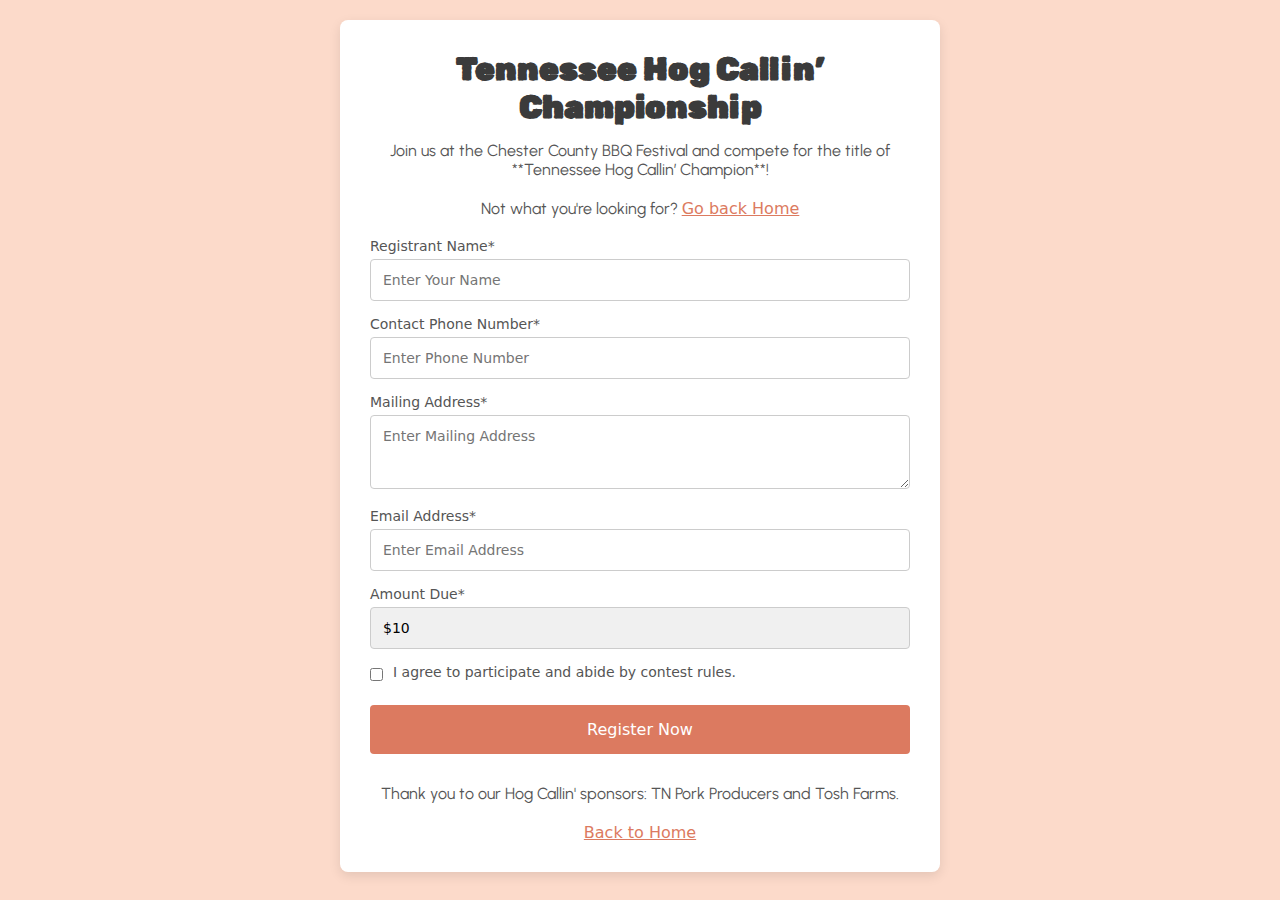
<file: Team Xanadu Project/callin-registration.html>
<!DOCTYPE html>
<html lang="en">
  <head>
    <meta charset="UTF-8" />
    <meta name="viewport" content="width=device-width, initial-scale=1.0" />
    <title>Tennessee Hog Callin’ Championship Registration</title>
    <link rel="stylesheet" href="styles.css">
    <link rel="preconnect" href="https://fonts.googleapis.com" />
    <link rel="preconnect" href="https://fonts.gstatic.com" crossorigin />
    <link
      href="https://fonts.googleapis.com/css2?family=Rubik+Dirt&family=Urbanist:ital,wght@0,100..900;1,100..900&display=swap"
      rel="stylesheet"
    />
    <link rel="icon" href="Icons/favicon.ico" type="image/x-icon">
  </head>
  <body class="registration-page" id="reg-page1">
    <div class="registration-container">

      <div class="form-info">
        <h1>Tennessee Hog Callin’ Championship</h1>
        <p>
          Join us at the Chester County BBQ Festival and compete for the title of
          **Tennessee Hog Callin’ Champion**!
        </p>
        <p>Not what you're looking for? <a href="index.html">Go back Home</a></p>
      </div>
    

      <form action="/submit-hog-call-registration" method="post">
        <label for="registrant-name">Registrant Name*</label>
        <input
          type="text"
          id="registrant-name"
          name="registrant_name"
          placeholder="Enter Your Name"
          required
        />

        <label for="contact-phone">Contact Phone Number*</label>
        <input
          type="tel"
          id="contact-phone"
          name="contact_phone"
          placeholder="Enter Phone Number"
          required
        />

        <label for="mailing-address">Mailing Address*</label>
        <textarea
          id="mailing-address"
          name="mailing_address"
          rows="3"
          placeholder="Enter Mailing Address"
          required
        ></textarea>

        <label for="email-address">Email Address*</label>
        <input
          type="email"
          id="email-address"
          name="email_address"
          placeholder="Enter Email Address"
          required
        />

        <label for="amount-due">Amount Due*</label>
        <input
          type="text"
          id="amount-due"
          name="amount_due"
          value="$10"
          readonly
        />

        <div class="checkbox-container">
          <input type="checkbox" id="agree-terms" name="agree_terms" required />
          <label for="agree-terms"
            >I agree to participate and abide by contest rules.</label
          >
        </div>

        <button type="submit">Register Now</button>
      </form>

      <div class="footer-note">
        <p>Thank you to our Hog Callin' sponsors: TN Pork Producers and Tosh Farms.</p>
        <a href="index.html">Back to Home</a>
      </div>

    </div>
  </body>
</html>
</file>
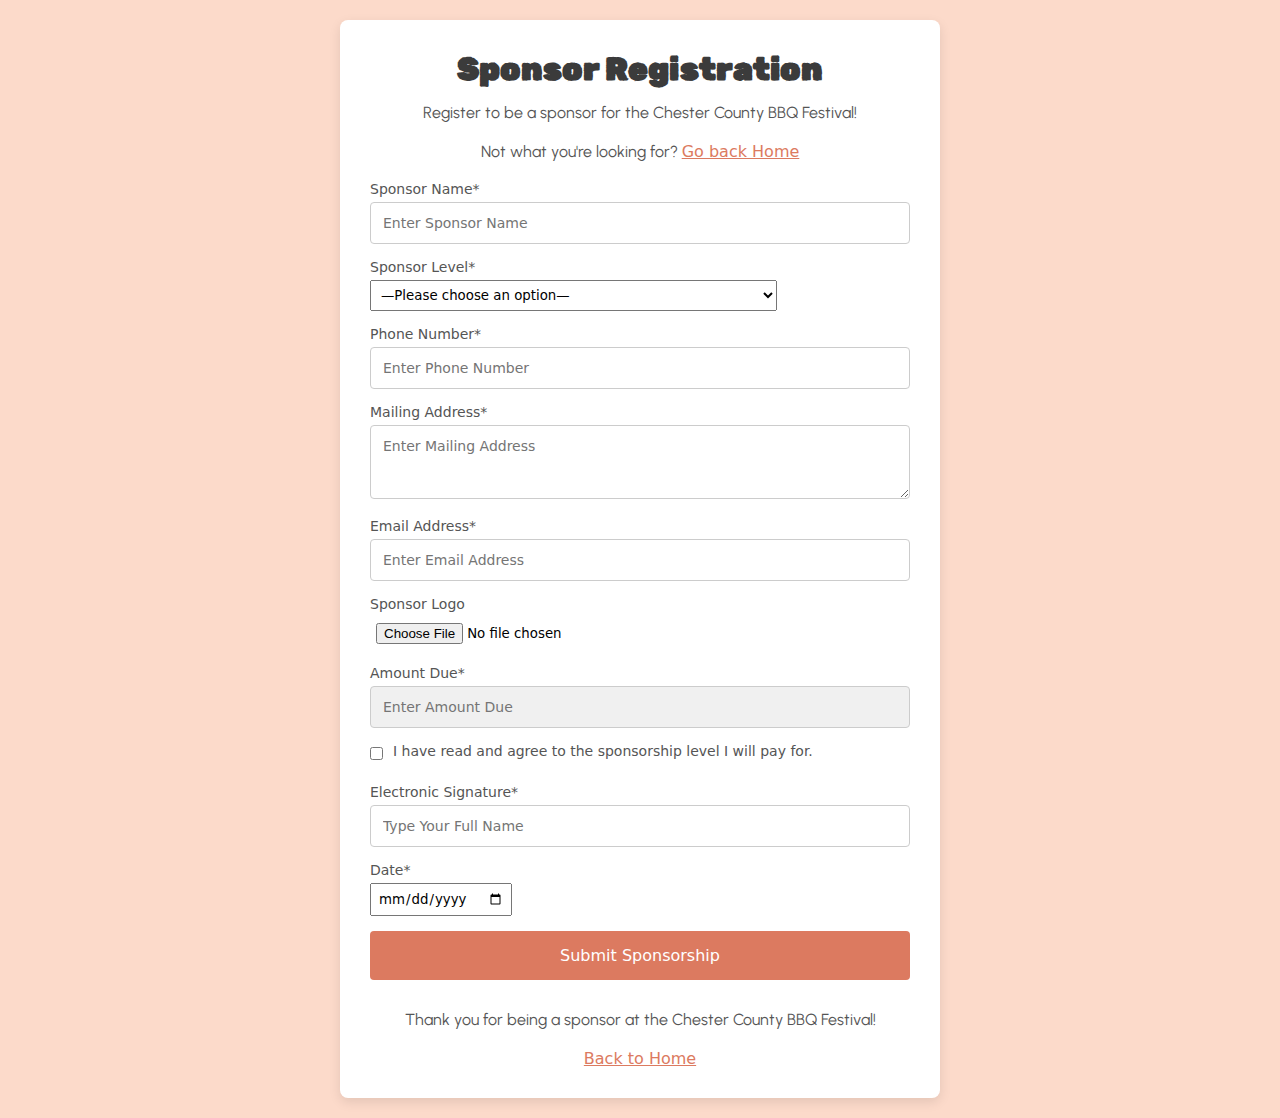
<file: Team Xanadu Project/sponsor-registration.html>
<!DOCTYPE html>
<html lang="en">
  <head>
    <meta charset="UTF-8" />
    <meta name="viewport" content="width=device-width, initial-scale=1.0" />
    <title>Sponsor Registration Form</title>
    <link rel="stylesheet" href="styles.css">
    <link rel="preconnect" href="https://fonts.googleapis.com" />
    <link rel="preconnect" href="https://fonts.gstatic.com" crossorigin />
    <link
      href="https://fonts.googleapis.com/css2?family=Rubik+Dirt&family=Urbanist:ital,wght@0,100..900;1,100..900&display=swap"
      rel="stylesheet"
    />
    <link rel="icon" href="Icons/favicon.ico" type="image/x-icon">
  </head>
  <body class="registration-page" id="reg-page3">
    <div class="registration-container">

      <div class="form-info">
        <h1>Sponsor Registration</h1>
        <p>
          Register to be a sponsor for the Chester County BBQ Festival!
        </p>
        <p>Not what you're looking for? <a href="index.html">Go back Home</a></p>
      </div>

      <form
        action="/submit-sponsor-registration"
        method="post"
        enctype="multipart/form-data"
      >
        <label for="sponsor-name">Sponsor Name*</label>
        <input
          type="text"
          id="sponsor-name"
          name="sponsor_name"
          placeholder="Enter Sponsor Name"
          required
        />

        <label for="sponsor-level">Sponsor Level*</label>
        <select id="sponsor-level" name="sponsor_level" required>
          <option value="" disabled selected>—Please choose an option—</option>
          <optgroup label="Festival Sponsors">
            <option value="grand_champion">$1000 - Grand Champion</option>
            <option value="blue_ribbon">$750 - Blue Ribbon</option>
            <option value="whole_hog">$500 - Whole Hog</option>
            <option value="pit_crew">$300 - Pit Crew</option>
          </optgroup>
          <optgroup label="Event Sponsors">
            <option value="eating_tent">$1000 - Public Eating Tent</option>
            <option value="car_show">$1000 - Swine and Shine Car Show</option>
            <option value="tractor_show">$500 - Antique Tractor Show</option>
            <option value="tailgate_zone">$500 - Gameday Tailgate Zone</option>
            <option value="cornhole">
              $500 - Hog Wild Cornhole Tournament
            </option>
            <option value="dunking_booth">
              $500 - Oink' N' Doink' Dunkin' Booth
            </option>
            <option value="touch_a_truck">
              $300 - First Responders Appreciation + Touch-A-Truck
            </option>
            <option value="little_pig_town">$300 - Little Pig Town</option>
            <option value="piglet_splash">
              $300 - Piglet Splash, Dash, and Roll
            </option>
            <option value="pedal_pull">
              $300 - Porky's Pedal Tractor Pull
            </option>
            <option value="princess_tea">
              $300 - Princess Tea + Super Hero Hangout
            </option>
          </optgroup>
        </select>

        <label for="contact-phone">Phone Number*</label>
        <input
          type="tel"
          id="contact-phone"
          name="contact_phone"
          placeholder="Enter Phone Number"
          required
        />

        <label for="mailing-address">Mailing Address*</label>
        <textarea
          id="mailing-address"
          name="mailing_address"
          rows="3"
          placeholder="Enter Mailing Address"
          required
        ></textarea>

        <label for="email-address">Email Address*</label>
        <input
          type="email"
          id="email-address"
          name="email_address"
          placeholder="Enter Email Address"
          required
        />

        <label for="sponsor-logo">Sponsor Logo</label>
        <input
          type="file"
          id="sponsor-logo"
          name="sponsor_logo"
          accept="image/*"
        />

        <label for="amount-due">Amount Due*</label>
        <input
          type="text"
          id="amount-due"
          name="amount_due"
          placeholder="Enter Amount Due"
          required
        />

        <div class="checkbox-container">
          <input type="checkbox" id="agree-terms" name="agree_terms" required />
          <label for="agree-terms"
            >I have read and agree to the sponsorship level I will pay
            for.</label
          >
        </div>

        <label for="signature">Electronic Signature*</label>
        <input
          type="text"
          id="signature"
          name="signature"
          placeholder="Type Your Full Name"
          required
        />

        <label for="registration-date">Date*</label>
        <input
          type="date"
          id="registration-date"
          name="registration_date"
          required
        />

        <button type="submit">Submit Sponsorship</button>

        <div class="footer-note">
          <p>Thank you for being a sponsor at the Chester County BBQ Festival!</p>
          <a href="index.html">Back to Home</a>
        </div>

      </form>
    </div>
  </body>
</html>
</file>
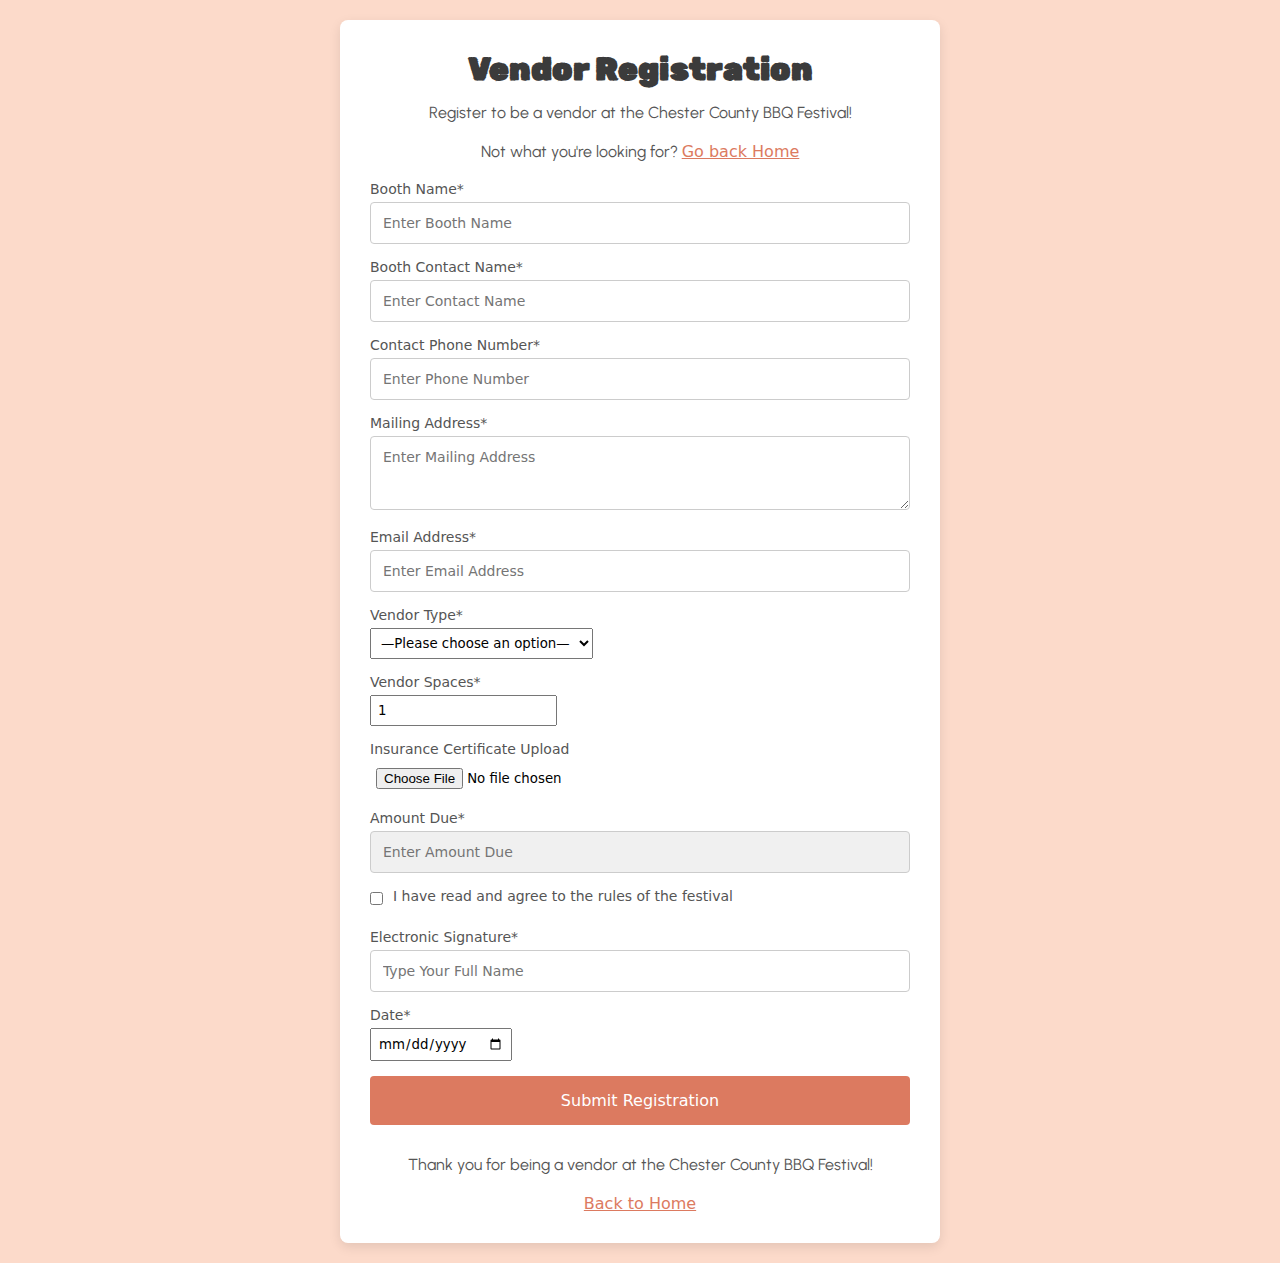
<file: Team Xanadu Project/vendor-registration.html>
<!DOCTYPE html>
<html lang="en">
  <head>
    <meta charset="UTF-8" />
    <meta name="viewport" content="width=device-width, initial-scale=1.0" />
    <title>Vendor Registration Form</title>
    <link rel="stylesheet" href="styles.css">
    <link rel="preconnect" href="https://fonts.googleapis.com" />
    <link rel="preconnect" href="https://fonts.gstatic.com" crossorigin />
    <link
      href="https://fonts.googleapis.com/css2?family=Rubik+Dirt&family=Urbanist:ital,wght@0,100..900;1,100..900&display=swap"
      rel="stylesheet"
    />
    <link rel="icon" href="Icons/favicon.ico" type="image/x-icon">
  </head>
  <body class="registration-page" id="reg-page2">
    <div class="registration-container">

      <div class="form-info">
        <h1>Vendor Registration</h1>
        <p>
          Register to be a vendor at the Chester County BBQ Festival!
        </p>
        <p>Not what you're looking for? <a href="index.html">Go back Home</a></p>
      </div>

      <form
        action="/submit-vendor-registration"
        method="post"
        enctype="multipart/form-data"
      >
        <label for="booth-name">Booth Name*</label>
        <input
          type="text"
          id="booth-name"
          name="booth_name"
          placeholder="Enter Booth Name"
          required
        />

        <label for="booth-contact">Booth Contact Name*</label>
        <input
          type="text"
          id="booth-contact"
          name="booth_contact"
          placeholder="Enter Contact Name"
          required
        />

        <label for="contact-phone">Contact Phone Number*</label>
        <input
          type="tel"
          id="contact-phone"
          name="contact_phone"
          placeholder="Enter Phone Number"
          required
        />

        <label for="mailing-address">Mailing Address*</label>
        <textarea
          id="mailing-address"
          name="mailing_address"
          rows="3"
          placeholder="Enter Mailing Address"
          required
        ></textarea>

        <label for="email-address">Email Address*</label>
        <input
          type="email"
          id="email-address"
          name="email_address"
          placeholder="Enter Email Address"
          required
        />

        <label for="vendor-type">Vendor Type*</label>
        <select id="vendor-type" name="vendor_type" required>
          <option value="" disabled selected>—Please choose an option—</option>
          <option value="food">Food</option>
          <option value="craft">Craft</option>
          <option value="service">Service</option>
        </select>

        <label for="vendor-spaces">Vendor Spaces*</label>
        <input
          type="number"
          id="vendor-spaces"
          name="vendor_spaces"
          min="1"
          value="1"
          required
        />

        <label for="insurance-upload">Insurance Certificate Upload</label>
        <input type="file" id="insurance-upload" name="insurance_certificate" />

        <label for="amount-due">Amount Due*</label>
        <input
          type="text"
          id="amount-due"
          name="amount_due"
          placeholder="Enter Amount Due"
          required
        />

        <div class="checkbox-container">
          <input type="checkbox" id="agree-rules" name="agree_rules" required />
          <label for="agree-rules"
            >I have read and agree to the rules of the festival</label
          >
        </div>

        <label for="signature">Electronic Signature*</label>
        <input
          type="text"
          id="signature"
          name="signature"
          placeholder="Type Your Full Name"
          required
        />

        <label for="registration-date">Date*</label>
        <input
          type="date"
          id="registration-date"
          name="registration_date"
          required
        />

        <button type="submit">Submit Registration</button>

        <div class="footer-note">
          <p>Thank you for being a vendor at the Chester County BBQ Festival!</p>
          <a href="index.html">Back to Home</a>
        </div>

      </form>
    </div>
  </body>
</html>
</file>
<file: Team Xanadu Project/styles.css>
:root {
  --terracotta: #fcdaca;
  --rust: #dc7a60;
  --dark-rust: #874b3a;
  --pig: #fcb09c;
  --dung: #9f6657;
  --dark-brown: #250902;
}

/* Universal Styles */
* {
  margin: 0;
  padding: 0;
  box-sizing: border-box;
  font-family: system-ui, -apple-system, sans-serif;
}

html {
  scroll-behavior: smooth;
}

body {
  background-color: var(--terracotta);
  font-family: "Cabin Sketch", sans-serif;
}

h1,
h2,
h3 {
  font-family: "Cabin Sketch", sans-serif;
  font-weight: 700;
}

/*  */
/* HOME */
/*  */

.header {
  width: 100%;
  background: rgba(0, 0, 0, 0.5);
  padding: 1rem;
  position: fixed;
  z-index: 10;
}

.mobile-header {
  display: none;
}

.nav-list {
  display: flex;
  justify-content: center;
  gap: 2rem;
  list-style: none;
}

.nav-list a {
  color: white;
  text-decoration: none;
  font-size: 1.1rem;
  text-transform: uppercase;
  letter-spacing: 0.5px;
}

.nav-list a:hover {
  color: var(--rust);
}

.banner {
  position: relative;
  width: 100%;
  height: 100vh;
  overflow: hidden;
}

.banner video.background {
  width: 100%;
  height: 100%;
  object-fit: cover;
}

.banner-content {
  position: absolute;
  top: 50%;
  left: 50%;
  transform: translate(-50%, -50%);
  text-align: center;
  color: white;
}

.logo {
  max-height: 75%;
  padding: 1rem;
}

.date {
  font-size: 3.5rem;
  margin-bottom: 1rem;
  letter-spacing: 2px;
  border-top: white 2px solid;
  border-bottom: white 2px solid;
  padding-block: 1rem;
  padding-inline: 0;
}

.tagline {
  font-size: 2rem;
  letter-spacing: 1px;
}

/*  */
/* SCHEDULE */
/*  */

.arrow-icon {
  display: none;
}

.schedule-grid {
  display: grid;
  gap: 1rem;
  margin: 1rem;
  grid-template-columns: repeat(1fr 1fr 1fr);
  grid-template-rows: repeat(1fr 1fr 1fr 1fr);
  grid-template-areas:
    "tuesday tuesday entertainment"
    "thursday thursday entertainment"
    "friday friday entertainment"
    "saturday saturday saturday";
}

.schedule-title {
  font-size: 4rem;
  margin-inline: 2rem;
  padding-top: 4rem;
}

.schedule-day {
  padding: 1.5rem;
}

.tuesday {
  background-color: var(--rust);
  grid-area: tuesday;
}

.thursday {
  background-color: var(--dung);
  grid-area: thursday;
}

.friday {
  background-color: var(--rust);
  grid-area: friday;
}

.saturday {
  background-color: var(--dung);
  grid-area: saturday;
}

.schedule-day h2 {
  font-size: 1.5rem;
  margin-bottom: 1rem;
}

.schedule-day h3 {
  font-size: 1.2rem;
  margin-top: 1rem;
  margin-bottom: 0.5rem;
}

.schedule-day p {
  margin-bottom: 1rem;
  line-height: 1.4;
}

.entertainment {
  background: var(--pig);
  grid-area: entertainment;
}

.entertainment h2 {
  font-size: 1.5rem;
  margin-bottom: 1rem;
}

.event {
  display: flex;
  gap: 1rem;
  margin-bottom: 1rem;
  align-items: center;
}

.event-time {
  flex: 0 0 80px;
  margin-right: 3rem;
  font-weight: bold;
}

.event-info {
  flex: 1;
}

/*  */
/* REGISTRATION */
/*  */

#registration {
  padding: 2rem;
}

#registration h1 {
  font-size: 4rem;
  padding-top: 2rem;
  padding-bottom: 1rem;
}

#registration-grid {
  display: grid;
  grid-template-columns: repeat();
  grid-template-rows: 1fr 1fr 1fr 1fr;
  gap: 1rem;
}

#registration a {
  text-decoration: none;
  position: relative;
  display: block;
}

.card {
  background-color: var(--rust);
  padding: 2rem;
  color: white;
  font-size: 25px;
  position: relative;
  overflow: hidden;
  transition: background-color 0.3s ease;
}

.card:hover {
  color: white;
}

.card::before {
  content: "";
  position: absolute;
  top: 0;
  left: 0;
  right: 0;
  bottom: 0;
  background: rgba(0, 0, 0, 0.5);
  z-index: 0;
  transition: background 0.3s ease;
}

.card:hover::before {
  background: rgba(0, 0, 0, 0.8);
}

.card h2,
.card p {
  position: relative;
  z-index: 1;
}

#hog-card {
  grid-column: 1 / 3;
  grid-row: 1 / 5;
  height: 400px;
  background-image: url(Images/hog-callin.jpg);
  background-size: cover;
  background-position: center;
}

#vendor-card {
  grid-column: 3 / 5;
  grid-row: 1 / 3;
  background-image: url(Images/vendor.jpg);
  background-size: cover;
  background-position: center;
}

#sponsor-card {
  grid-column: 3 / 5;
  grid-row: 3 / 5;
  background-image: url(Highlights/header.jpg);
  background-size: cover;
  background-position: center;
}

#registration a:hover {
  background-color: black;
}

/* Info Section */
#info {
  padding: 2rem;
  padding-top: 4rem;
}

.info-section {
  display: grid;
  grid-template-columns: 1fr 1fr;
  grid-template-rows: auto auto;
  gap: 1rem;
}

.info-image {
  width: 100%;
  height: 425px;
  object-fit: cover;
  border-radius: 8px;
}

.info-text {
  background: var(--pig);
  padding: 2rem;
  border-radius: 8px;
  display: flex;
  flex-direction: column;
  justify-content: flex-start;
  height: auto;
}

.info-text h1 {
  font-size: 2rem;
  margin-bottom: 1rem;
}

.info-text p {
  font-size: 1.125rem;
}

.address {
  font-style: italic;
  font-weight: bold;
  margin-top: 1rem;
}

.faq-question {
  font-style: italic;
  font-weight: bold;
  margin-top: 1rem;
  margin-bottom: 0.5rem;
}

.faq-answer {
  margin-bottom: 1rem;
}

/*  */
/* SPONSORS */
/*  */

#sponsors {
  margin: 2rem;
}

#sponsors img {
  width: 100%;
  height: 150px;
  object-fit: contain;
}

#sponsors h3 {
  display: flex;
  font-size: 4rem;
  padding-top: 4rem;
  padding-bottom: 1rem;
  justify-self: center;
}

.sponsor-grid {
  display: grid;
  grid-template-columns: repeat(1fr 1fr 1fr 1fr 1fr);
  grid-template-rows: repeat(1fr 1fr 1fr 1fr 1fr);
  gap: 1rem;
  place-items: center;
}

.presenting-sponsor {
  grid-column: 1 / 6;
  grid-row: 1;
  display: flex;
  flex-direction: column;
  align-items: center;
}

.sponsor-images {
  grid-column: 1 / 6;
  grid-row: 2 / 4;
}

.sponsor-list {
  line-height: 1.5rem;
  align-content: center;
  min-height: 300px;
}

#sponsor-list1 {
  background-color: var(--rust);
  padding: 2rem;
}

#sponsor-list2 {
  background-color: var(--pig);
  padding: 2rem;
}

#sponsor-list3 {
  background-color: var(--dung);
  padding: 2rem;
}

#sponsor-list4 {
  background-color: var(--pig);
  padding: 2rem;
}

#sponsor-list5 {
  background-color: var(--rust);
  padding: 2rem;
}

/*  */
/* HIGHLIGHTS */
/*  */

#highlights {
  padding: 2rem;
}

#highlights h1 {
  font-size: 4rem;
  padding-top: 2rem;
  padding-bottom: 1rem;
}

#highlights img {
  height: 100%;
  width: 100%;
  object-fit: cover;
}

.highlights-grid {
  display: grid;
  grid-template-columns: 1fr 1fr 1fr 1fr;
  grid-template-rows: 1fr 1fr;
  gap: 1rem;
  place-items: center;
}

#pic1 {
  grid-column: 1 / 3;
  grid-row: 1 / 3;
}

#pic2 {
  grid-column: 3;
  grid-row: 1;
}

#pic3 {
  grid-column: 4;
  grid-row: 1;
}

#pic4 {
  grid-column: 3;
  grid-row: 2;
}

#pic5 {
  grid-column: 4;
  grid-row: 2;
}

.bbq-video {
  grid-column: 1 / 5;
  grid-row: 3 / 5;
}

/*  */
/* FOOTER */
/*  */

footer {
  background-color: var(--dark-brown);
  display: flex;
  align-items: center;
  justify-content: space-between;
}

footer ul {
  display: flex;
  list-style: none;
  padding: 1rem;
  align-items: center;
}

footer ul li {
  padding-right: 1rem;
}

footer a {
  text-decoration: none;
  color: white;
}

.footer-link:hover {
  filter: invert(63%) sepia(46%) saturate(853%) hue-rotate(318deg)
    brightness(92%) contrast(86%);
}

footer a:hover {
  color: var(--rust);
}

footer img {
  height: 30px;
}

footer p {
  padding: 1rem;
  color: white;
}

/*  */
/* REGISTRATION PAGES */
/*  */

.registration-page {
  font-family: "Urbanist", system-ui, -apple-system, sans-serif;
  padding: 20px;
  display: flex;
  justify-content: center;
  align-items: center;
}

.registration-container {
  max-width: 600px;
  background-color: #ffffff;
  padding: 30px;
  border-radius: 8px;
  box-shadow: 0 4px 12px rgba(0, 0, 0, 0.1);
  width: 100%;
}

.registration-container h1 {
  font-family: "Rubik Dirt";
  text-align: center;
  color: #3b3b3b;
  margin-bottom: 15px;
}

.registration-container p {
  font-family: "Urbanist";
  text-align: center;
  color: #555;
  margin-bottom: 20px;
}

label {
  display: block;
  font-size: 14px;
  color: #555;
  margin-bottom: 5px;
}

input[type="text"],
input[type="tel"],
input[type="email"],
textarea {
  width: 100%;
  padding: 12px;
  margin-bottom: 15px;
  border: 1px solid #ccc;
  border-radius: 4px;
  font-size: 14px;
}

#vendor-type,
#vendor-spaces,
#insurance-upload,
input[type="date"],
#sponsor-level,
#sponsor-logo {
  padding: 6px;
  margin-bottom: 15px;
}

textarea {
  resize: vertical;
}

#amount-due {
  background-color: #f0f0f0;
  cursor: not-allowed;
}

.checkbox-container {
  display: flex;
  align-items: center;
  margin-bottom: 20px;
}

.checkbox-container input {
  margin-right: 10px;
}

.checkbox-container label {
  font-size: 14px;
  color: #555;
}

button {
  width: 100%;
  padding: 15px;
  background-color: var(--rust);
  color: white;
  border: none;
  border-radius: 4px;
  font-size: 16px;
  cursor: pointer;
  transition: background-color 0.3s ease;
}

button:hover {
  background-color: var(--dark-rust);
}

.form-info a,
.footer-note a {
  color: var(--rust);
}

.form-info a:hover,
.footer-note a:hover {
  font-weight: 600;
}

.footer-note {
  text-align: center;
  font-size: 16px;
  color: #777;
  margin-top: 30px;
}

/*  */
/* MOBILE LAYOUT */
/*  */

@media screen and (max-width: 768px) {
  /*  */
  /* TOP OF PAGE */
  /*  */

  .date {
    font-size: 40px;
  }

  /*  */
  /* MOBILE HEADER AND NAVIGATION */
  /*  */

  .header {
    display: none;
  }

  .mobile-header {
    display: flex;
    position: fixed;
    top: 0;
    left: 0;
    right: 0;
    justify-content: flex-end;
    padding: 10px;
    z-index: 100;
  }

  .hamburger-button {
    background: var(--dark-rust);
    border: none;
    cursor: pointer;
    width: 40px;
    height: 40px;
    display: flex;
    align-items: center;
    justify-content: center;
    position: fixed;
    top: 16px;
    right: 16px;
    z-index: 200;
  }

  .hamburger-button:hover {
    background: var(--dark-brown);
  }

  .hamburger-icon {
    width: 24px;
    height: 24px;
    fill: white;
  }

  .close-icon {
    display: none;
    height: 24px;
    width: 24px;
    fill: white;
  }

  .hamburger-button.menu-open .hamburger-icon {
    display: none;
  }

  .hamburger-button.menu-open .close-icon {
    display: block;
  }

  .hamburger-button.menu-open {
    background: none;
  }

  .hamburger-button.menu-open:hover {
    background: var(--rust);
  }

  .dropdown-menu {
    position: fixed;
    top: 0;
    right: 0;
    width: 250px;
    height: 100%;
    background: rgba(0, 0, 0, 0.9);
    transform: translateX(100%);
    opacity: 0;
    visibility: hidden;
    transition: transform 0.3s ease-in-out, 0.3s ease-in-out;
    z-index: 100;
    display: flex;
    flex-direction: column;
    justify-content: center;
  }

  .dropdown-menu.open {
    transform: translateX(0);
  }

  .dropdown-menu.active {
    transform: translateX(0);
    opacity: 1;
    visibility: visible;
  }

  .dropdown-menu ul {
    list-style: none;
    padding: 10px 0;
    padding: 1rem;
  }

  .dropdown-menu li {
    padding: 10px;
  }

  .dropdown-menu a {
    color: white;
    text-decoration: none;
    font-size: 18px;
    display: block;
    padding: 1rem;
  }

  .dropdown-menu a:hover {
    color: var(--rust);
  }

  /*  */
  /* MOBILE SCHEDULE */
  /*  */

  .schedule-title {
    display: flex;
    flex-direction: column;
    font-size: 40px;
    padding-block: 1rem;
  }

  .schedule-grid {
    display: flex;
    flex-direction: column;
    margin-inline: 1rem;
    margin-block: 0;
  }

  .schedule-day {
    background-color: var(--rust);
    position: relative;
  }

  h2.day-title {
    display: flex;
    font-size: 1.5rem;
    cursor: pointer;
    font-weight: bold;
    align-items: center;
    margin-bottom: 0;
    justify-content: space-between;
  }

  .dropdown-content {
    max-height: 0px;
    overflow: hidden;
    transition: max-height 0.3s ease, padding 0.3s ease;
    padding: 0 1rem;
  }

  .dropdown-content.active {
    max-height: 2000px;
    padding: 1rem;
  }

  .schedule-day.open .dropdown-content {
    max-height: 2500px;
  }

  .arrow-icon {
    display: block;
    margin-left: 10px;
    transition: transform 0.3s ease;
  }

  .schedule-day.open .arrow-icon {
    transform: rotate(180deg);
  }

  h3.day-title {
    display: flex;
    font-size: 1.5rem;
    cursor: pointer;
    font-weight: bold;
    align-items: center;
    margin-bottom: 0;
    justify-content: space-between;
  }

  .schedule-content {
    width: 100%;
    max-width: 400px;
    margin-top: 2rem;
    padding: 0 1rem;
    display: flex;
    flex-direction: column;
    gap: 0.5rem;
    font-size: 1rem;
  }

  .event {
    display: flex;
    align-items: center;
    justify-content: space-between;
    margin-block: 1rem;
  }

  .event-time {
    font-weight: bold;
    max-width: 75px;
  }

  /*  */
  /* REGISTRATION */
  /*  */

  #registration {
    padding: 0;
  }

  #registration h1 {
    font-size: 35px;
    padding: 1.5rem;
  }

  #registration-grid {
    display: flex;
    flex-direction: column;
    padding-inline: 1rem;
  }

  #registration-grid a {
    height: 150px;
  }

  /*  */
  /* INFO */
  /*  */

  #info {
    padding-bottom: 0;
  }

  .info-section {
    display: flex;
    flex-direction: column;
  }

  .info-text .dropdown-title h1 {
    font-size: 35px;
    display: flex;
    justify-content: space-between;
    align-items: center;
    cursor: pointer;
    margin: 0;
  }

  .info-image {
    display: none;
  }

  .dropdown-content {
    max-height: 0;
    overflow: hidden;
    transition: max-height 0.3s ease-out;
  }

  .arrow-icon {
    height: 24px;
    width: 24px;
    transition: transform 0.3s ease-out;
  }

  .info-section .open .dropdown-content {
    max-height: 1000px;
  }

  .info-section .open .arrow-icon {
    transform: rotate(180deg);
  }

  /*  */
  /* SPONSORS */
  /*  */

  #sponsors {
    margin-block: 0;
  }

  #sponsors h3 {
    font-size: 35px;
    padding: 1.5rem;
  }

  .sponsor-grid {
    display: grid;
    grid-template-columns: repeat(2, 1fr);
    gap: 1rem;
    padding: 1rem;
    align-items: center;
    justify-items: center;
  }

  .presenting-sponsor {
    grid-column: span 2;
    text-align: center;
  }

  .sponsor-img {
    max-width: 100%;
    height: auto;
    object-fit: contain;
  }

  .sponsor-list {
    grid-column: span 2;
    margin: 0;
    padding: 0;
    text-align: left;
  }

  ul.sponsor-list {
    width: 100%;
  }

  /*  */
  /* HIGHLIGHTS */
  /*  */

  #highlights {
    padding-top: 0;
  }

  #highlights h1 {
    font-size: 35px;
    padding-block: 1.5rem;
  }

  .highlights-grid {
    display: grid;
    grid-template-columns: repeat(2, 1fr);
    grid-template-rows: repeat(4, 1fr);
    gap: 0.5rem;
  }

  .highlights-grid img {
    width: 100%;
    height: auto;
    object-fit: cover;
  }

  #pic1 {
    grid-column: span 2;
    grid-row: span 2;
    height: 100%;
  }

  #pic2 {
    grid-column: 1;
    grid-row: 3;
  }

  #pic3 {
    grid-column: 2;
    grid-row: 3;
  }

  #pic4 {
    grid-column: 1;
    grid-row: 4;
  }

  #pic5 {
    grid-column: 2;
    grid-row: 4;
  }
}
</file>
